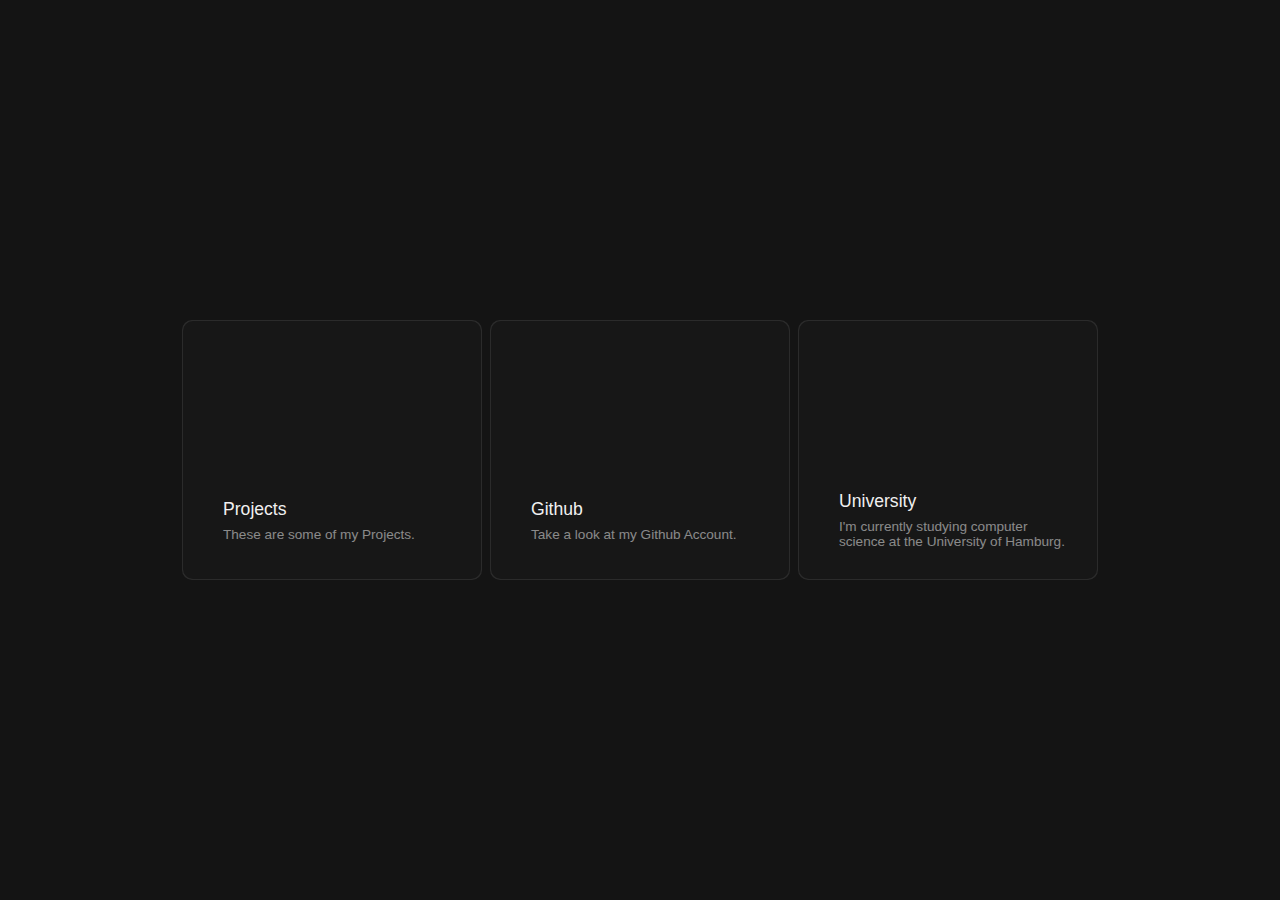
<file: index.html>
<!DOCTYPE html>
<html lang="en">

<head>
    <meta charset="UTF-8">
    <meta http-equiv="X-UA-Compatible" content="IE=edge">
    <meta name="viewport" content="width=device-width, initial-scale=1.0">
    <link rel="stylesheet" href="/style.css" />
    <link rel="stylesheet" href="https://cdnjs.cloudflare.com/ajax/libs/font-awesome/6.2.0/css/all.min.css"
        integrity="sha512-xh6O/CkQoPOWDdYTDqeRdPCVd1SpvCA9XXcUnZS2FmJNp1coAFzvtCN9BmamE+4aHK8yyUHUSCcJHgXloTyT2A=="
        crossorigin="anonymous" referrerpolicy="no-referrer" />
    <title>Home | TheJojo</title>
</head>

<body>
    <div id="cards">
        <div class="card" onclick="window.location.href='/projects/'">
            <div class="card-content">
                <div class="card-image">
                    <i class="fa-solid fa-file-code"></i>
                </div>
                <div class="card-info-wrapper">
                    <div class="card-info">
                        <i class="fa-solid fa-file-code"></i>
                        <div class="card-info-title">
                            <h3>Projects</h3>
                            <h4>These are some of my Projects.</h4>
                        </div>
                    </div>
                </div>
            </div>
        </div>
        <div class="card" onclick="window.location.href='https://github.thejojo.dev/'">
            <div class="card-content">
                <div class="card-image">
                    <i class="fa-brands fa-github"></i>
                </div>
                <div class="card-info-wrapper">
                    <div class="card-info">
                        <i class="fa-brands fa-github"></i>
                        <div class="card-info-title">
                            <h3>Github</h3>
                            <h4>Take a look at my Github Account.</h4>
                        </div>
                    </div>
                </div>
            </div>
        </div>
        <div class="card">
            <div class="card-content">
                <div class="card-image">
                    <i class="fa-solid fa-graduation-cap"></i>
                </div>
                <div class="card-info-wrapper">
                    <div class="card-info">
                        <i class="fa-solid fa-graduation-cap"></i>
                        <div class="card-info-title">
                            <h3>University</h3>
                            <h4>I'm currently studying computer science at the University of Hamburg.</h4>
                        </div>
                    </div>
                </div>
            </div>
        </div>
    </div>

    <script type="text/javascript" src="/main.js"> </script>
</body>

</html>
</file>
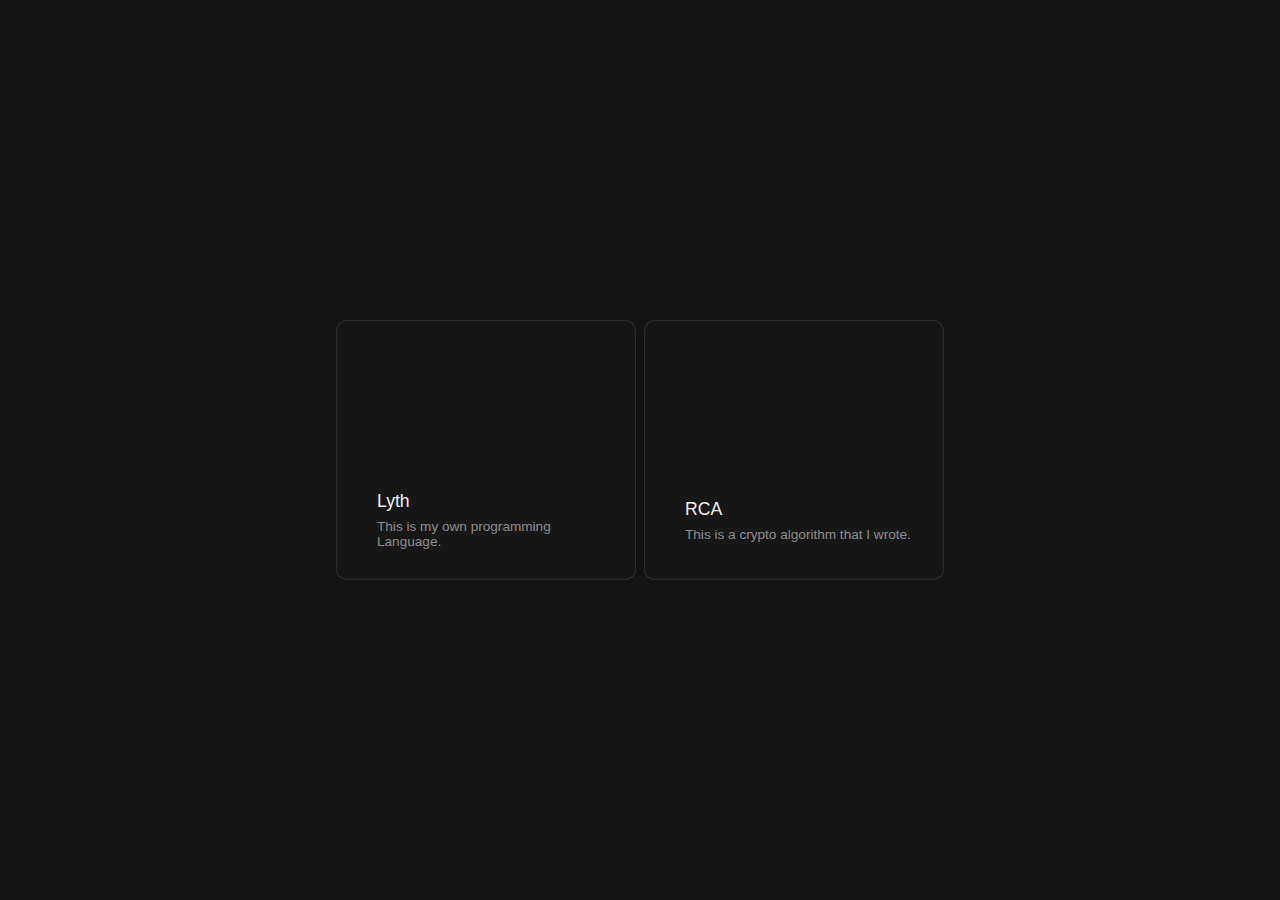
<file: projects/index.html>
<!DOCTYPE html>
<html lang="en">

<head>
    <meta charset="UTF-8">
    <meta http-equiv="X-UA-Compatible" content="IE=edge">
    <meta name="viewport" content="width=device-width, initial-scale=1.0">
    <link rel="stylesheet" href="/style.css" />
    <link rel="stylesheet" href="https://cdnjs.cloudflare.com/ajax/libs/font-awesome/6.2.0/css/all.min.css"
        integrity="sha512-xh6O/CkQoPOWDdYTDqeRdPCVd1SpvCA9XXcUnZS2FmJNp1coAFzvtCN9BmamE+4aHK8yyUHUSCcJHgXloTyT2A=="
        crossorigin="anonymous" referrerpolicy="no-referrer" />
    <title>Projects | TheJojo</title>
</head>

<body>
    <div id="back-btn" onclick="window.location.href='/'"">
        <i class="fa-solid fa-arrow-left"></i>
    </div>
    <div id="cards">
        <div class="card" onclick="window.location.href='https://github.com/jooris-hadeler/lyth'">
            <div class="card-content">
                <div class="card-image">
                    <i class="fa-solid fa-computer"></i>
                </div>
                <div class="card-info-wrapper">
                    <div class="card-info">
                        <i class="fa-solid fa-computer"></i>
                        <div class="card-info-title">
                            <h3>Lyth</h3>
                            <h4>This is my own programming Language.</h4>
                        </div>
                    </div>
                </div>
            </div>
        </div>
        <div class="card" onclick="window.location.href='https://github.com/jooris-hadeler/rca/'">
            <div class="card-content">
                <div class="card-image">
                    <i class="fa-solid fa-key"></i>
                </div>
                <div class="card-info-wrapper">
                    <div class="card-info">
                        <i class="fa-solid fa-key"></i>
                        <div class="card-info-title">
                            <h3>RCA</h3>
                            <h4>This is a crypto algorithm that I wrote.</h4>
                        </div>
                    </div>
                </div>
            </div>
        </div>
    </div>

    <script type="text/javascript" src="/main.js"> </script>
</body>

</html>
</file>
<file: style.css>
:root {
    --bg-color: rgb(20, 20, 20);
    --card-color: rgb(23, 23, 23);
}

body {
    align-items: center;
    background-color: var(--bg-color);
    display: flex;
    height: 100vh;
    justify-content: center;
    margin: 0px;
    overflow: hidden;
    padding: 0px;
}

#back-btn {
    position: fixed;
    top: 5em;
    left: 5em;
    cursor: pointer;
}

#back-btn>i {
    font-size: 3em;
    opacity: 0.25;
    transition: opacity .3s ease;
}

#back-btn:hover>i {
    opacity: 0.4;
}

#cards {
    display: flex;
    flex-wrap: wrap;
    gap: 8px;
    width: 100vw;
    height: 100vh;
    align-items: center;
    justify-content: center;
}

#cards:hover>.card::after {
    opacity: 1;
}

.card {
    background-color: rgba(255, 255, 255, 0.1);
    border-radius: 10px;
    cursor: pointer;
    display: flex;
    height: 260px;
    flex-direction: column;
    position: relative;
    width: 300px;
}

.card:hover::before {
    opacity: 1;
}

.card::before,
.card::after {
    border-radius: inherit;
    content: "";
    height: 100%;
    left: 0px;
    opacity: 0;
    position: absolute;
    top: 0px;
    transition: opacity 500ms;
    width: 100%;
}

.card::before {
    background: radial-gradient(800px circle at var(--mouse-x) var(--mouse-y),
            rgba(255, 255, 255, 0.06),
            transparent 40%);
    z-index: 3;
}

.card::after {
    background: radial-gradient(600px circle at var(--mouse-x) var(--mouse-y),
            rgba(255, 255, 255, 0.4),
            transparent 40%);
    z-index: 1;
}

.card>.card-content {
    background-color: var(--card-color);
    border-radius: inherit;
    display: flex;
    flex-direction: column;
    flex-grow: 1;
    inset: 1px;
    padding: 10px;
    position: absolute;
    z-index: 2;
}

/* -- ↓ ↓ ↓ extra card content styles ↓ ↓ ↓ -- */

h1,
h2,
h3,
h4,
span {
    color: rgb(240, 240, 240);
    font-family: "Rubik", sans-serif;
    font-weight: 400;
    margin: 0px;
}

i {
    color: rgb(240, 240, 240);
}

.card-image {
    align-items: center;
    display: flex;
    height: 140px;
    justify-content: center;
    overflow: hidden;
}

.card-image>i {
    font-size: 6em;
    opacity: 0.25;
}

.card-info-wrapper {
    align-items: center;
    display: flex;
    flex-grow: 1;
    justify-content: flex-start;
    padding: 0px 20px;
}

.card-info {
    align-items: flex-start;
    display: flex;
    gap: 10px;
}

.card-info>i {
    font-size: 1em;
    height: 20px;
    line-height: 20px;
}

.card-info-title>h3 {
    font-size: 1.1em;
    line-height: 20px;
}

.card-info-title>h4 {
    color: rgba(255, 255, 255, 0.5);
    font-size: 0.85em;
    margin-top: 8px;
}

/* -- ↓ ↓ ↓ some responsiveness ↓ ↓ ↓ -- */

@media(max-width: 1000px) {
    body {
        align-items: flex-start;
        overflow: auto;
        flex-flow: column;
    }

    #cards {
        max-width: 1000px;
        padding: 10px 0px;
    }

    .card {
        flex-shrink: 1;
        width: calc(50% - 4px);
    }
}

@media(max-width: 500px) {
    #cards {
        flex-flow: column;
    }
    
    #back-btn {
        left: 50vw;
        top: 5vh;
        transform: translateX(-50%);
    }

    .card {
        height: 180px;
    }

    .card-image {
        height: 80px;
    }

    .card-image>i {
        font-size: 3em;
    }

    .card-info-wrapper {
        padding: 0px 10px;
    }

    .card-info>i {
        font-size: 0.8em;
    }

    .card-info-title>h3 {
        font-size: 0.9em;
    }

    .card-info-title>h4 {
        font-size: 0.8em;
        margin-top: 4px;
    }
}

@media(max-width: 320px) {
    .card {
        width: 100%;
    }
}

/* -- ↓ ↓ ↓ YouTube link styles ↓ ↓ ↓ -- */

#youtube-link {
    bottom: 10px;
}

#youtube-link>i {
    color: rgb(239, 83, 80);
}

#source-link {
    bottom: 60px;
}

#source-link>i {
    color: rgb(94, 106, 210);
}

.link {
    align-items: center;
    backdrop-filter: blur(3px);
    background-color: rgba(255, 255, 255, 0.05);
    border: 1px solid rgba(255, 255, 255, 0.1);
    border-radius: 6px;
    box-shadow: 2px 2px 2px rgba(0, 0, 0, 0.1);
    cursor: pointer;
    display: inline-flex;
    gap: 5px;
    left: 10px;
    padding: 10px 20px;
    position: fixed;
    text-decoration: none;
    z-index: 100;
}

.link:hover {
    background-color: rgba(255, 255, 255, 0.1);
    border: 1px solid rgba(255, 255, 255, 0.2);
}

.link>i,
.link>span {
    height: 20px;
    line-height: 20px;
}

.link>span {
    color: white;
}
</file>
